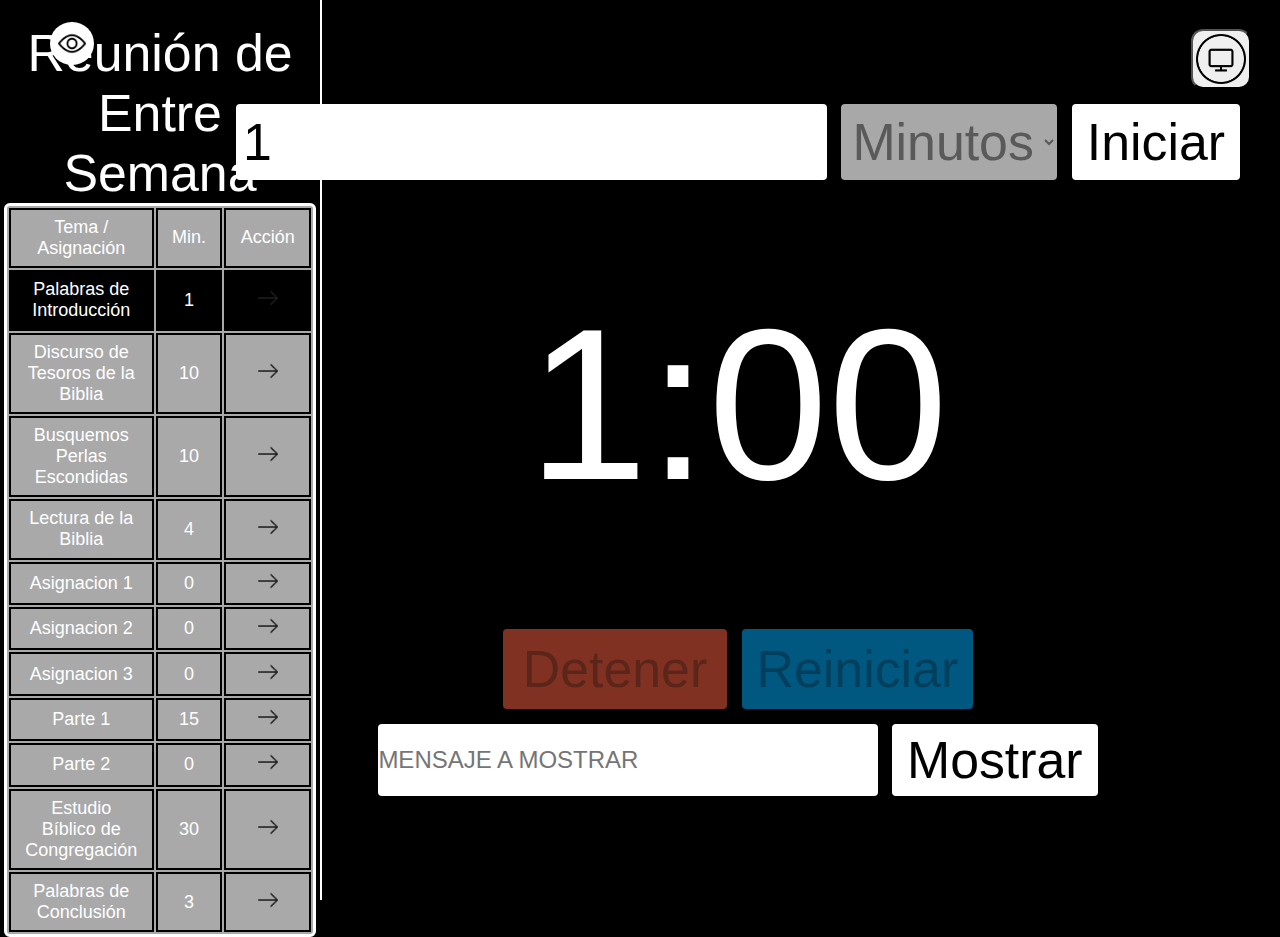
<file: index.html>
<!DOCTYPE html>
<html>
<head>
  <meta charset="UTF-8">
  <meta name="viewport" content="width=device-width, initial-scale=1.0">
  <link rel="stylesheet" type="text/css" href="css/index.css"/>
  <title>Temporizador</title>
</head>
<body>
  <div class="columns">
    <div class="switch-box">
      <label class="switch">
        <input type="checkbox" id="toggleSwitch">
        <span class="slider round"></span>
      </label>
    </div>
    <div>
      <p id="title_meeting"></p>
    </div>
    <table class="table" style="background-color: darkgray;">
    </table>
  </div>
  <div class="counter">
    
    <!-- form -->
    <form class="form">
      <div class="input-container">
        <!-- countdown time input field --><!---->
        <input type="number" min="1" width="50%" class="time-input" placeholder="Ingrese tiempo">
        <!-- options -->
        <select name="format" class="min-sec" disabled>
          <option value="minutes">Minutos</option>
        </select>
        <!-- submit button or set button -->
        <button type="submit" class="set-btn">Iniciar</button>
      </div>

    </form>
    <!-- countdown text -->
    <p class="countdown">01 : 00</p>
    <!-- buttons -->
    <div class="buttons">
      <button class="stop-btn" disabled style="opacity: 0.5;">Detener</button>
      <button class="reset-btn" disabled style="opacity: 0.5;">Reiniciar</button>
    </div>
    <!-- Mensajes a mostrar -->
    <div class="message-text-container">
      <!-- countdown time input field --><!---->
      <input id="message-text" type="text" class="message-text" placeholder="Mensaje a mostrar">
      <button id="show_message" class="show-message-btn">Mostrar</button>
    </div>
  </div>
  <!-- botón flotante de ocultar / hide -->
  <a class="hide-btn" href=""><img src="./imgs/view.png" class="hide-btn-img"></a>
  <button id="share-screen"><img class="share-screen-img" src="./imgs/share-screen.png" alt="" height="50px" width="50px"></button>
  <video id="mini-video" autoplay hidden></video>
  <script type="text/javascript" src="js/script.js"></script>
</body>
</html>
</file>
<file: css/index.css>
/* Roboto font */
@import url('https://fonts.googleapis.com/css2?family=Roboto&display=swap');

/* common styles */
* {
  padding: 0;
  margin: 0;
  font-size: 1.8rem;
  font-family: '', sans-serif;
}

body {
  width: 100vw;
  height: 100vh;
  background-color: black;
  overflow: hidden;
  display: flex;
  justify-content: left;
  text-align: center;
  color: #ffffff;
}
table{
  width: 80%;
  border: 3px white solid;
  border-radius: 0.2rem;
}
table th, table td {
  font-size: large;
  padding: 0.25rem 0.5rem;
  border: 2px solid rgb(0, 0, 0);
}
.columns{
  width: 25%;
  display: flex;
  align-items: center;
  flex-direction: column;
  justify-content: center;
  border-right: 2px solid rgb(255, 255, 255);
}
.counter{
  width: 65%;
  display: flex;
  flex-direction: column;
  justify-content: center;
}

button:hover {
  cursor: pointer;
  background-color: #8e8e8e;
}
/* common styles end */

/* form */

.message-text {
  text-transform: uppercase;
  border: none;
  outline: none;
  border-radius: 4px;
  width: 60%;
  font-size: x-large;
}

.time-input, .min-sec {
  padding: 8px 7px;
  border: none;
  outline: none;
  border-radius: 4px;
}
/* START BUTTONS */
.set-btn, .show-message-btn, .stop-btn, .reset-btn {
  background-color: #ffffff;
  padding: 6px 15px;
  border: none;
  outline: none;
  border-radius: 4px;
}
.reset-btn {
  background-color: rgb(0, 174, 255);
}
.stop-btn {
  padding: 10px 20px;
  background-color: #ff6344;
}
/* END BUTTONS */

.input-container, .message-text-container, .buttons {
  display: flex;
  justify-content: center;
  vertical-align: middle;
  gap: 0.5rem;
}
.buttons{
  margin-bottom: 0.5rem;

}
/* form styles end */

/* countdown */
.countdown {
  padding: 100px 0px;
  font-size: 7.5rem;
}
/* countdown styles end */

/* Hide button */
.hide-btn {
  position: fixed;
  left: 1.75rem;
  top: 0.75rem;
  padding: 0.25rem;
  height: 1rem;
  border-radius: 1rem;
  display: flex;
  justify-content: center;
  font-size: large;
  background-color: white;
}
/* Hide button styles end */


/* The switch - the box around the slider */
.switch {
  position: relative;
  display: inline-block;
  width: 60px;
  height: 34px;
}

/* The slider */
.switch input { 
  opacity: 0;
  width: 0;
  height: 0;
}

.slider {
  position: absolute;
  cursor: pointer;
  top: 0;
  left: 0;
  right: 0;
  bottom: 0;
  background-color: #ccc;
  transition: .4s;
}

.slider:before {
  position: absolute;
  content: "";
  height: 26px;
  width: 26px;
  left: 4px;
  bottom: 4px;
  background-color: white;
  transition: .4s;
}

input:checked + .slider {
  background-color: #2196F3;
}

input:checked + .slider:before {
  transform: translateX(26px);
}

/* Rounded sliders */
.slider.round {
  border-radius: 34px;
}

.slider.round:before {
  border-radius: 50%;
}

#share-screen{
  position : fixed;
  right: 1rem;
  top: 1rem;
  transform: translateX(-1rem, 1rem);
  width: 60px;
  height: 60px;
  display: flex;
  border-radius: 12px;
  justify-content: center;
  align-items: center;
}
#mini-video{
  position: fixed;
  right: 1rem;
  bottom: 1rem;
  width: 20%;
  border-radius: 1rem;
  opacity: 0;
  border: 2px solid white;
}
</file>
